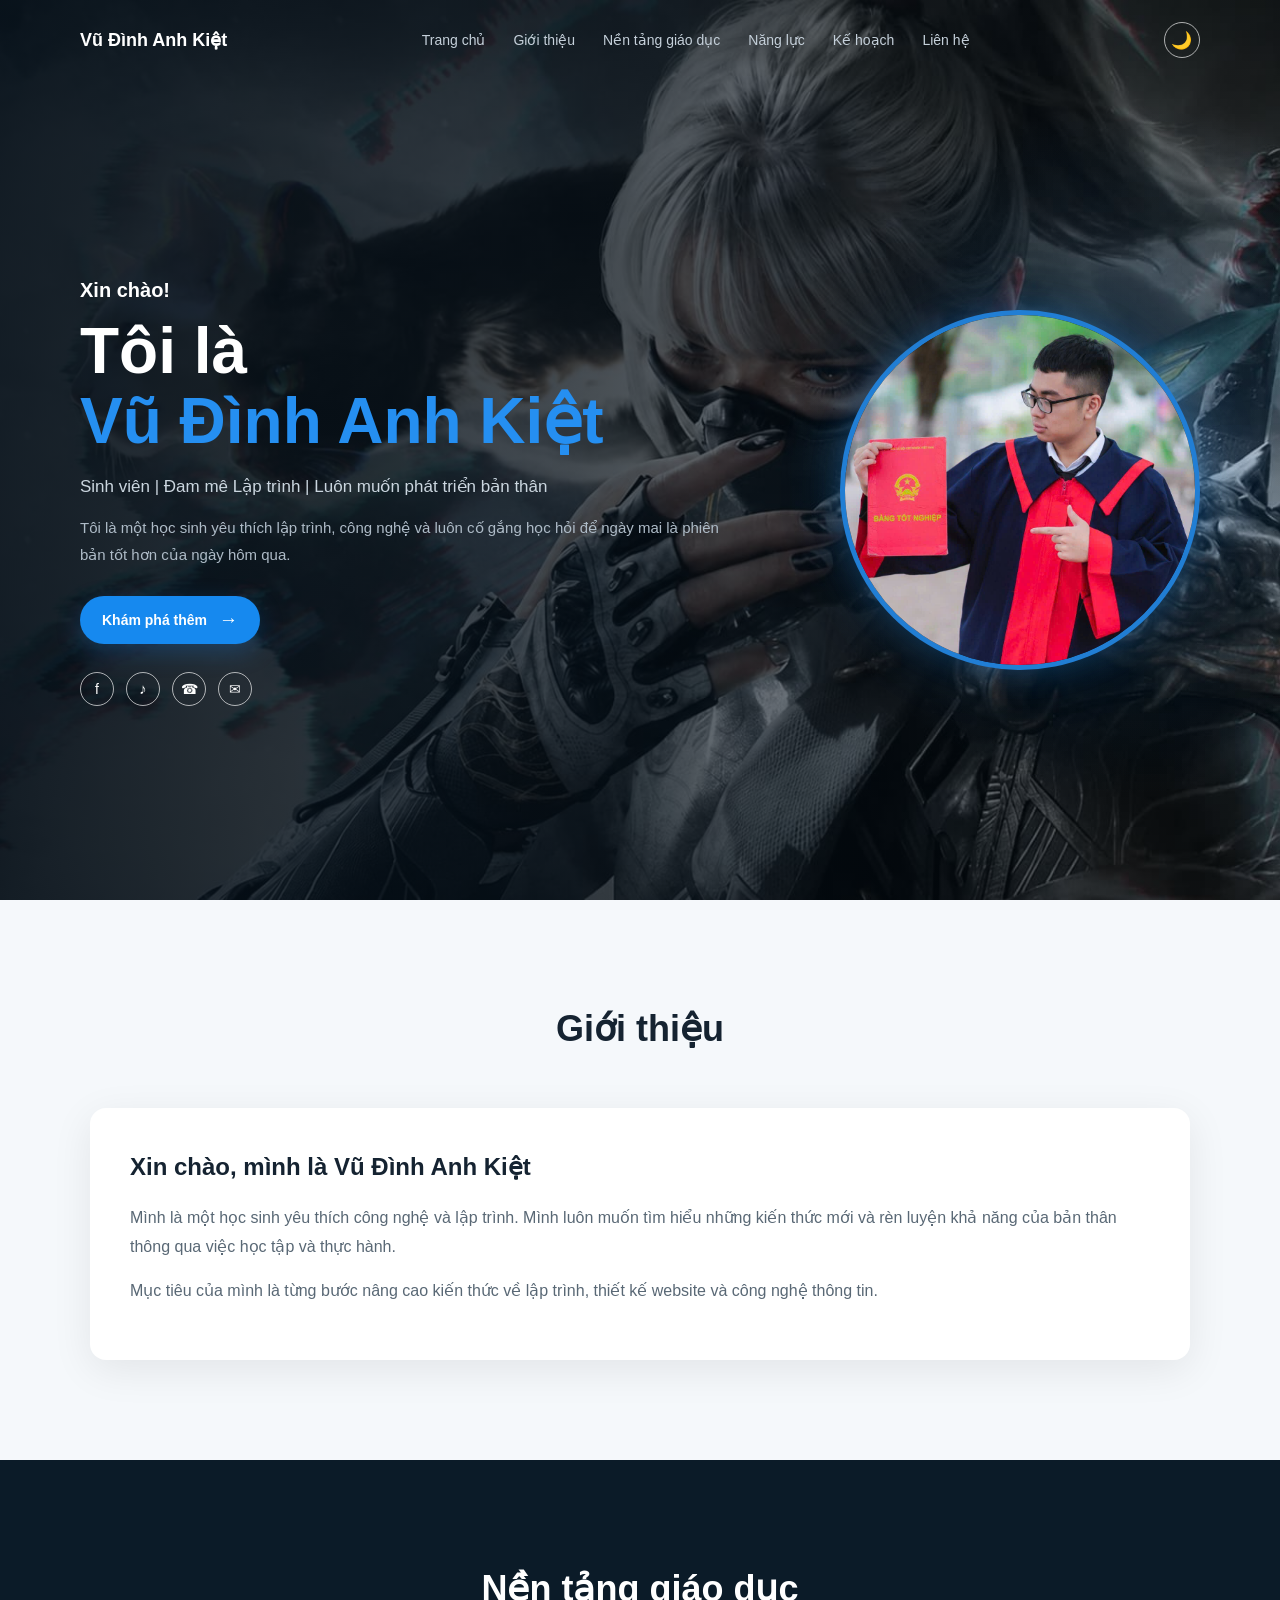
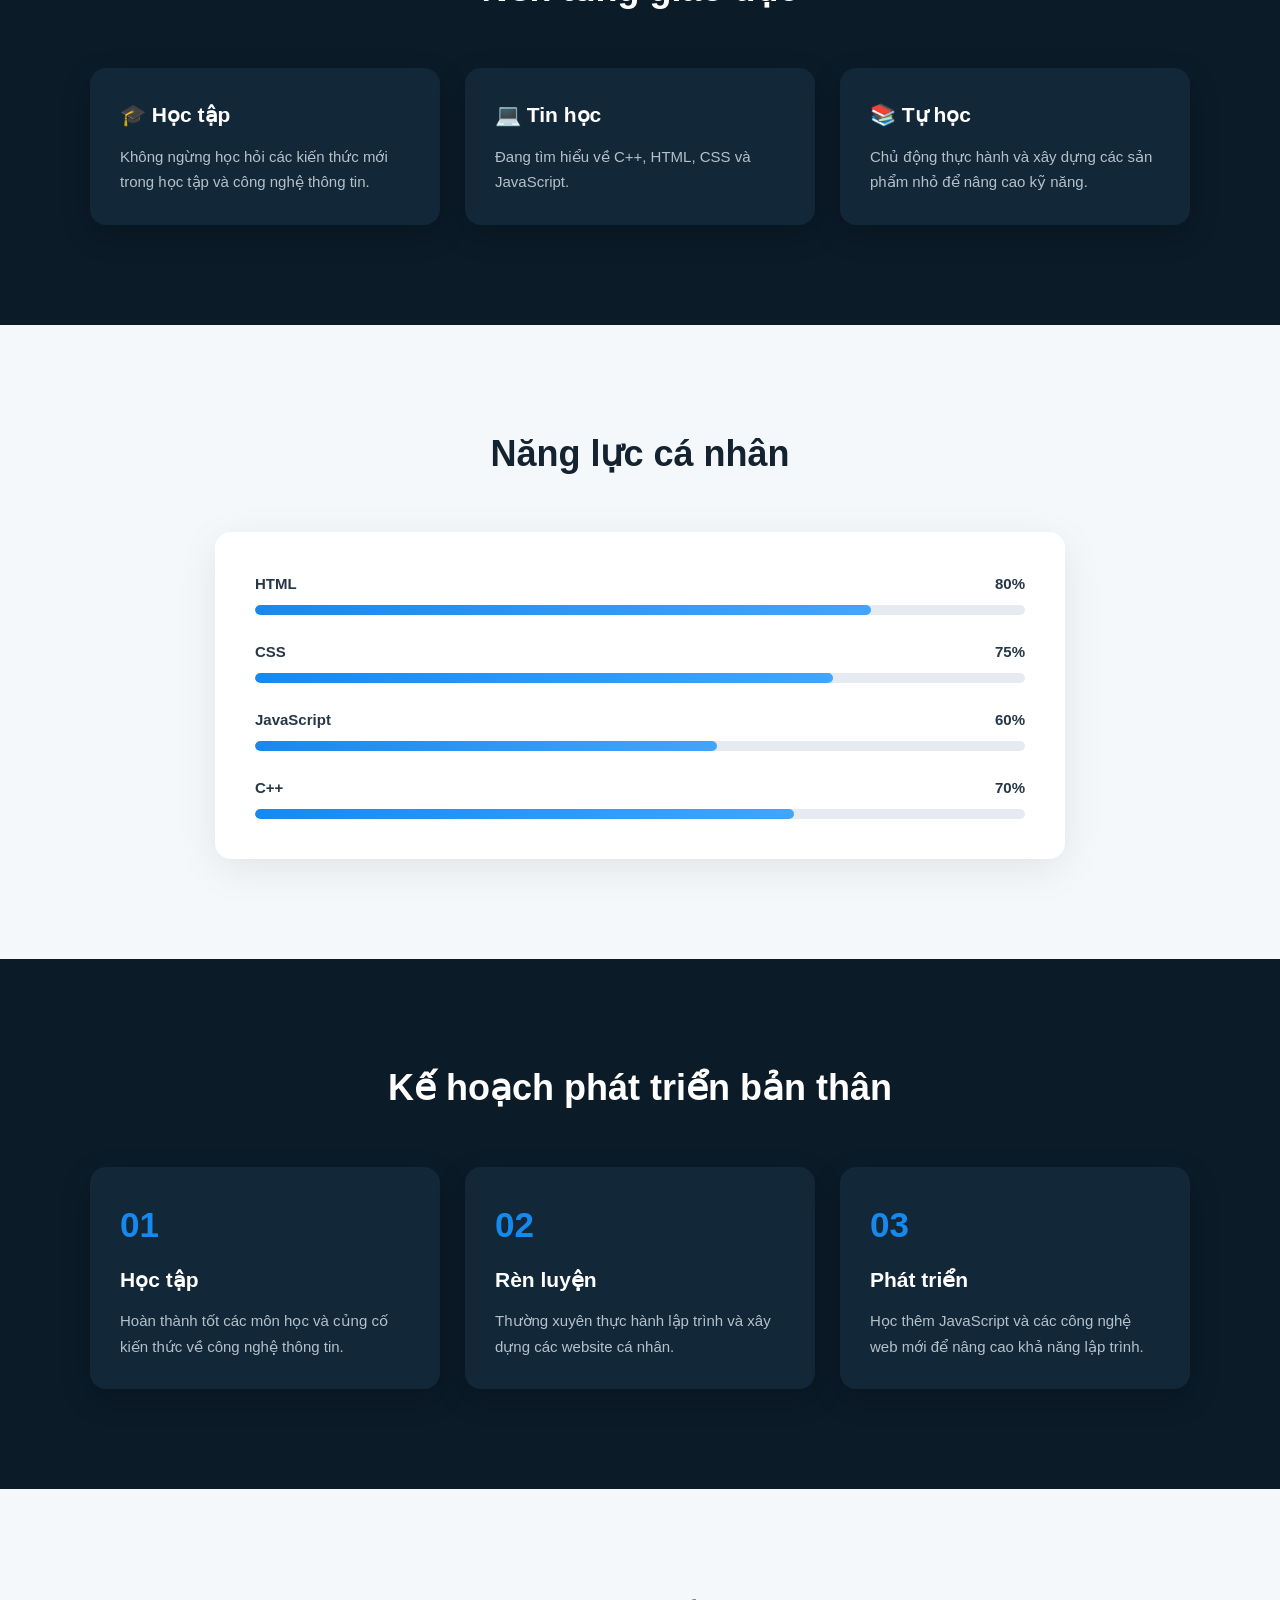
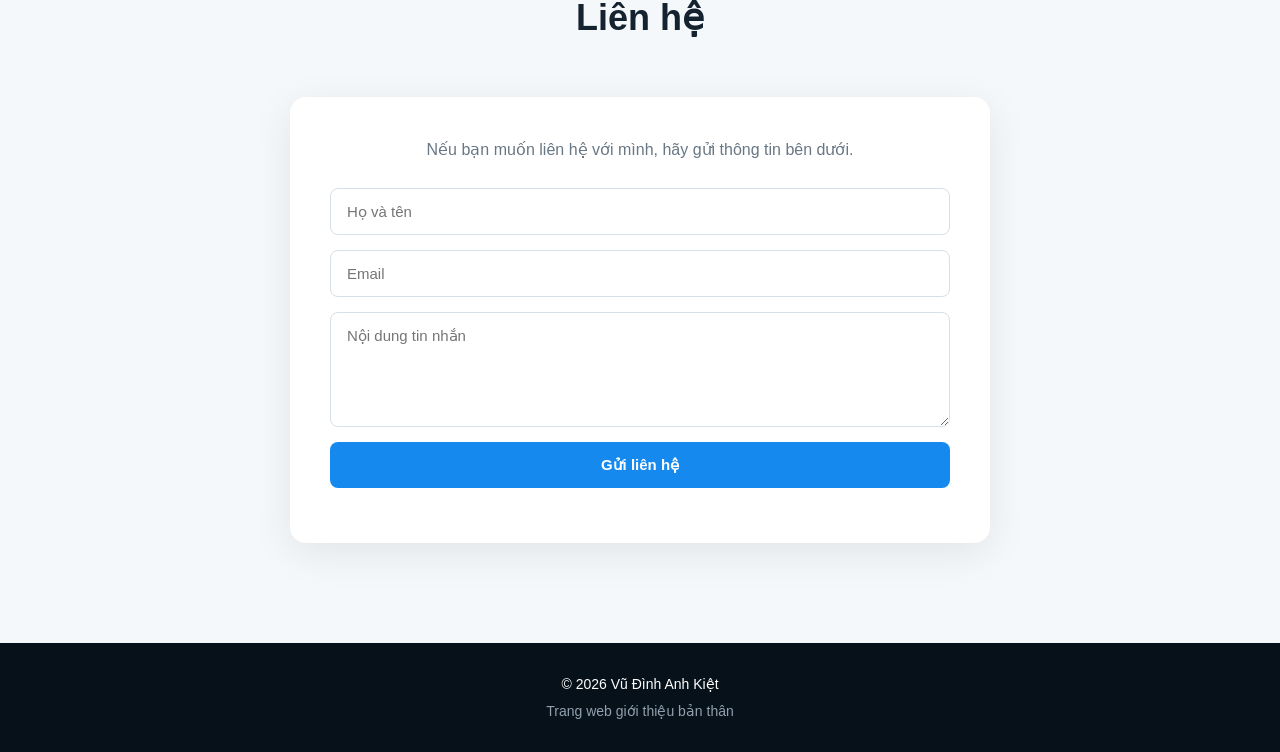
<file: index.html>
<!DOCTYPE html>
<html lang="vi">
  <head>
    <meta charset="UTF-8" />
    <meta name="viewport" content="width=device-width, initial-scale=1.0" />
    <title>Vũ Đình Anh Kiệt</title>
    <link rel="stylesheet" href="style.css" />
  </head>
  <body>
    <header class="hero">
      <nav>
        <div class="logo">Vũ Đình Anh Kiệt</div>
        <ul class="menu">
          <li><a href="#trang-chu">Trang chủ</a></li>
          <li><a href="#about">Giới thiệu</a></li>
          <li><a href="#education">Nền tảng giáo dục</a></li>
          <li><a href="#abilities">Năng lực</a></li>
          <li><a href="#plan">Kế hoạch</a></li>
          <li><a href="#contact">Liên hệ</a></li>
        </ul>
        <button id="darkMode">🌙</button>
      </nav>
      <div class="content" id="trang-chu">
        <div class="text">
          <div class="hello">Xin chào!</div>
          <h1>Tôi là <span>Vũ Đình Anh Kiệt</span></h1>
          <div class="job">
            Sinh viên | Đam mê Lập trình | Luôn muốn phát triển bản thân
          </div>
          <p class="description">
            Tôi là một học sinh yêu thích lập trình, công nghệ và luôn cố gắng
            học hỏi để ngày mai là phiên bản tốt hơn của ngày hôm qua.
          </p>
          <a href="#about" class="button">
            Khám phá thêm <span class="arrow">→</span>
          </a>
          <div class="social">
            <a href="https://www.facebook.com/vu.kiet.489133" title="Facebook"
              >f</a
            >
            <a
              href="https://www.tiktok.com/@vukiet7900"
              title="TikTok"
              class="tiktok-logo"
              ><span>♪</span></a
            >
            <a href="tel:0965711872" title="Số điện thoại">☎</a>
            <a href="mailto:kietvda.k66sptin@utb.edu.vn" title="Email">✉</a>
          </div>
        </div>
        <div class="profile-image">
          <img src="a1.jpg" alt="Ảnh của Vũ Đình Anh Kiệt" />
        </div>
      </div>
    </header>
    <section id="about" class="section">
      <div class="section-container">
        <h2>Giới thiệu</h2>
        <div class="about-box">
          <div>
            <h3>Xin chào, mình là Vũ Đình Anh Kiệt</h3>
            <p>
              Mình là một học sinh yêu thích công nghệ và lập trình. Mình luôn
              muốn tìm hiểu những kiến thức mới và rèn luyện khả năng của bản
              thân thông qua việc học tập và thực hành.
            </p>
            <p>
              Mục tiêu của mình là từng bước nâng cao kiến thức về lập trình,
              thiết kế website và công nghệ thông tin.
            </p>
          </div>
        </div>
      </div>
    </section>
    <section id="education" class="section dark-section">
      <div class="section-container">
        <h2>Nền tảng giáo dục</h2>
        <div class="cards">
          <div class="card">
            <h3>🎓 Học tập</h3>
            <p>
              Không ngừng học hỏi các kiến thức mới trong học tập và công nghệ
              thông tin.
            </p>
          </div>
          <div class="card">
            <h3>💻 Tin học</h3>
            <p>Đang tìm hiểu về C++, HTML, CSS và JavaScript.</p>
          </div>
          <div class="card">
            <h3>📚 Tự học</h3>
            <p>
              Chủ động thực hành và xây dựng các sản phẩm nhỏ để nâng cao kỹ
              năng.
            </p>
          </div>
        </div>
      </div>
    </section>
    <section id="abilities" class="section">
      <div class="section-container">
        <h2>Năng lực cá nhân</h2>
        <div class="skills">
          <div class="skill">
            <div class="skill-title">
              <span>HTML</span>
              <span>80%</span>
            </div>
            <div class="skill-bar">
              <div class="skill-progress html"></div>
            </div>
          </div>
          <div class="skill">
            <div class="skill-title">
              <span>CSS</span>
              <span>75%</span>
            </div>
            <div class="skill-bar">
              <div class="skill-progress css"></div>
            </div>
          </div>
          <div class="skill">
            <div class="skill-title">
              <span>JavaScript</span>
              <span>60%</span>
            </div>
            <div class="skill-bar">
              <div class="skill-progress javascript"></div>
            </div>
          </div>
          <div class="skill">
            <div class="skill-title">
              <span>C++</span>
              <span>70%</span>
            </div>
            <div class="skill-bar">
              <div class="skill-progress cpp"></div>
            </div>
          </div>
        </div>
      </div>
    </section>
    <section id="plan" class="section dark-section">
      <div class="section-container">
        <h2>Kế hoạch phát triển bản thân</h2>
        <div class="cards">
          <div class="card">
            <span class="number">01</span>
            <h3>Học tập</h3>
            <p>
              Hoàn thành tốt các môn học và củng cố kiến thức về công nghệ thông
              tin.
            </p>
          </div>
          <div class="card">
            <span class="number">02</span>
            <h3>Rèn luyện</h3>
            <p>
              Thường xuyên thực hành lập trình và xây dựng các website cá nhân.
            </p>
          </div>
          <div class="card">
            <span class="number">03</span>
            <h3>Phát triển</h3>
            <p>
              Học thêm JavaScript và các công nghệ web mới để nâng cao khả năng
              lập trình.
            </p>
          </div>
        </div>
      </div>
    </section>
    <section id="contact" class="section">
      <div class="section-container">
        <h2>Liên hệ</h2>
        <div class="contact-box">
          <p>Nếu bạn muốn liên hệ với mình, hãy gửi thông tin bên dưới.</p>
          <form id="contactForm">
            <input type="text" id="name" placeholder="Họ và tên" required />
            <input type="email" id="email" placeholder="Email" required />
            <textarea
              id="message"
              placeholder="Nội dung tin nhắn"
              rows="5"
              required
            ></textarea>
            <button type="submit">Gửi liên hệ</button>
          </form>
          <p id="formMessage"></p>
        </div>
      </div>
    </section>
    <footer>
      <p>© <span id="year"></span> Vũ Đình Anh Kiệt</p>
      <p>Trang web giới thiệu bản thân</p>
    </footer>
    <script src="script.js"></script>
  </body>
</html>
</file>
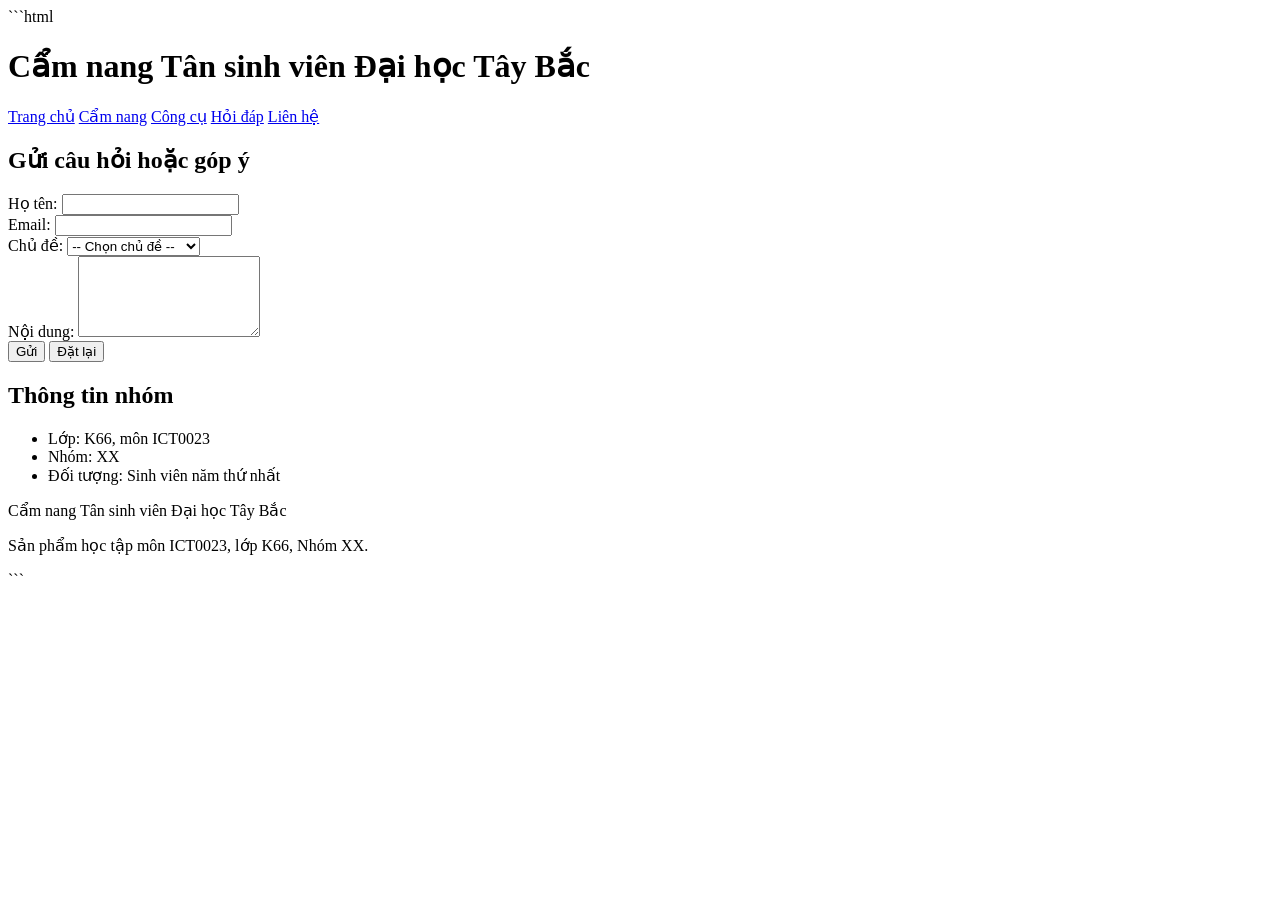
<file: lienhe.html>
```html
<!DOCTYPE html>
<html lang="vi">
<head>
<meta charset="UTF-8">
<meta name="viewport" content="width=device-width, initial-scale=1">
<title>Liên hệ | Cẩm nang Tân sinh viên</title>
</head>
<body>
<header>
<h1>Cẩm nang Tân sinh viên Đại học Tây Bắc</h1>
<nav>
<a href="index.html">Trang chủ</a>
<a href="cam-nang.html">Cẩm nang</a>
<a href="cong-cu.html">Công cụ</a>
<a href="hoi-dap.html">Hỏi đáp</a>
<a href="lien-he.html">Liên hệ</a>
</nav>
</header>
<main>
<h2>Gửi câu hỏi hoặc góp ý</h2>
<form>
<div>
<label for="name">Họ tên:</label>
<input type="text" id="name" name="name">
</div>
<div>
<label for="email">Email:</label>
<input type="email" id="email" name="email">
</div>
<div>
<label for="topic">Chủ đề:</label>
<select id="topic" name="topic">
<option value="">-- Chọn chủ đề --</option>
<option>Thủ tục nhập học</option>
<option>Học vụ - học bổng</option>
<option>Ký túc xá</option>
<option>Khác</option>
</select>
</div>
<div>
<label for="message">Nội dung:</label>
<textarea id="message" name="message" rows="5"></textarea>
</div>
<button type="submit">Gửi</button>
<button type="reset">Đặt lại</button>
</form>
<h2>Thông tin nhóm</h2>
<ul>
<li>Lớp: K66, môn ICT0023</li>
<li>Nhóm: XX</li>
<li>Đối tượng: Sinh viên năm thứ nhất</li>
</ul>
</main>
<footer>
<p>Cẩm nang Tân sinh viên Đại học Tây Bắc</p>
<p>Sản phẩm học tập môn ICT0023, lớp K66, Nhóm XX.</p>
</footer>
</body>
</html>
```
</file>
<file: style.css>
* {
  margin: 0;
  padding: 0;
  box-sizing: border-box;
}
html {
  scroll-behavior: smooth;
}
body {
  font-family: Arial, Helvetica, sans-serif;
  background: #08141e;
  color: #fff;
  line-height: 1.6;
  overflow-x: hidden;
  transition: 0.3s;
}
a {
  text-decoration: none;
  color: inherit;
}
.hero {
  min-height: 100vh;
  position: relative;
  background-image: linear-gradient(
      90deg,
      rgba(5, 15, 24, 0.92) 0%,
      rgba(5, 15, 24, 0.72) 45%,
      rgba(5, 15, 24, 0.25) 100%
    ),
    url('a.jpg');
  background-size: cover;
  background-position: center;
  background-repeat: no-repeat;
  overflow: hidden;
}
.hero:before {
  content: '';
  position: absolute;
  width: 700px;
  height: 700px;
  right: -200px;
  top: 50%;
  transform: translateY(-50%);
  background: radial-gradient(
    circle,
    rgba(27, 137, 235, 0.18),
    transparent 70%
  );
  pointer-events: none;
}
nav {
  height: 80px;
  width: 100%;
  max-width: 1200px;
  margin: 0 auto;
  padding: 0 40px;
  display: flex;
  align-items: center;
  justify-content: space-between;
  position: relative;
  z-index: 10;
}
.logo {
  font-size: 18px;
  font-weight: 700;
  color: #fff;
}
.menu {
  display: flex;
  align-items: center;
  gap: 28px;
  list-style: none;
}
.menu a {
  font-size: 14px;
  color: #c5d0da;
  transition: 0.3s;
}
.menu a:hover {
  color: #258ff1;
}
#darkMode {
  border: 1px solid rgba(255, 255, 255, 0.65);
  background: transparent;
  color: #fff;
  width: 36px;
  height: 36px;
  border-radius: 50%;
  font-size: 17px;
  cursor: pointer;
  transition: 0.3s;
}
#darkMode:hover {
  background: #1689ef;
  border-color: #1689ef;
  transform: translateY(-3px);
}
body.dark #darkMode {
  color: #152331;
  border-color: #596875;
}
body.dark #darkMode:hover {
  color: #fff;
  border-color: #1689ef;
}
.content {
  width: 100%;
  max-width: 1200px;
  min-height: calc(100vh - 80px);
  margin: 0 auto;
  padding: 50px 40px;
  display: flex;
  align-items: center;
  justify-content: space-between;
  gap: 70px;
  position: relative;
  z-index: 2;
}
.text {
  flex: 1;
  max-width: 700px;
}
.hello {
  font-size: 20px;
  font-weight: 600;
  color: #fff;
  margin-bottom: 10px;
}
h1 {
  font-size: clamp(42px, 5vw, 64px);
  line-height: 1.1;
  font-weight: 700;
  margin-bottom: 16px;
  color: #fff;
}
h1 span {
  color: #258ff1;
  white-space: nowrap;
}
.job {
  font-size: 17px;
  color: #cbd6df;
  margin-bottom: 14px;
}
.description {
  font-size: 15px;
  line-height: 1.8;
  color: #aebbc7;
  max-width: 650px;
  margin-bottom: 28px;
}
.button {
  display: inline-flex;
  align-items: center;
  gap: 12px;
  padding: 13px 22px;
  background: #1689ef;
  border-radius: 30px;
  color: #fff;
  font-size: 14px;
  font-weight: 600;
  transition: 0.3s;
  box-shadow: 0 8px 25px rgba(22, 137, 239, 0.25);
}
.button:hover {
  background: #0875d2;
  transform: translateY(-3px);
  box-shadow: 0 12px 30px rgba(22, 137, 239, 0.35);
}
.arrow {
  font-size: 19px;
  line-height: 1;
}
.profile-image {
  width: 360px;
  height: 360px;
  border-radius: 50%;
  overflow: hidden;
  flex-shrink: 0;
  border: 5px solid rgba(37, 143, 241, 0.85);
  background: #10202d;
  box-shadow: 0 0 30px rgba(37, 143, 241, 0.25),
    0 0 70px rgba(37, 143, 241, 0.12);
}
.profile-image img {
  width: 100%;
  height: 100%;
  display: block;
  object-fit: cover;
  object-position: center;
}
.social {
  display: flex;
  align-items: center;
  gap: 12px;
  margin-top: 28px;
}
.social a {
  width: 34px;
  height: 34px;
  display: flex;
  align-items: center;
  justify-content: center;
  border: 1px solid rgba(255, 255, 255, 0.65);
  border-radius: 50%;
  font-size: 14px;
  color: #fff;
  transition: 0.3s;
}
.social a:hover {
  background: #1689ef;
  border-color: #1689ef;
  transform: translateY(-3px);
}
.tiktok-logo span {
  font-size: 15px;
}
.section {
  padding: 100px 30px;
  background: #f5f8fb;
  color: #152331;
}
.dark-section {
  background: #0b1b28;
  color: #fff;
}
.section-container {
  max-width: 1100px;
  margin: 0 auto;
}
.section h2 {
  text-align: center;
  font-size: 36px;
  margin-bottom: 50px;
  color: inherit;
}
.about-box {
  background: #fff;
  padding: 40px;
  border-radius: 16px;
  box-shadow: 0 10px 40px rgba(0, 0, 0, 0.08);
}
.about-box h3 {
  font-size: 24px;
  margin-bottom: 18px;
  color: #152331;
}
.about-box p {
  font-size: 16px;
  line-height: 1.8;
  color: #596875;
  margin-bottom: 15px;
}
.cards {
  display: grid;
  grid-template-columns: repeat(3, 1fr);
  gap: 25px;
}
.card {
  padding: 30px;
  background: #fff;
  border-radius: 16px;
  color: #172635;
  box-shadow: 0 10px 30px rgba(0, 0, 0, 0.08);
  transition: 0.3s;
}
.card:hover {
  transform: translateY(-7px);
  box-shadow: 0 15px 40px rgba(0, 0, 0, 0.15);
}
.dark-section .card {
  background: #122838;
  color: #fff;
  box-shadow: 0 10px 30px rgba(0, 0, 0, 0.2);
}
.card h3 {
  font-size: 21px;
  margin-bottom: 12px;
}
.card p {
  font-size: 15px;
  line-height: 1.7;
  color: #687784;
}
.dark-section .card p {
  color: #b5c1ca;
}
.number {
  display: block;
  font-size: 35px;
  font-weight: 700;
  color: #1689ef;
  margin-bottom: 10px;
}
.skills {
  max-width: 850px;
  margin: 0 auto;
  background: #fff;
  padding: 40px;
  border-radius: 16px;
  box-shadow: 0 10px 40px rgba(0, 0, 0, 0.08);
}
.skill {
  margin-bottom: 25px;
}
.skill:last-child {
  margin-bottom: 0;
}
.skill-title {
  display: flex;
  justify-content: space-between;
  font-size: 15px;
  font-weight: 600;
  margin-bottom: 9px;
  color: #263746;
}
.skill-bar {
  width: 100%;
  height: 10px;
  background: #e5ebf0;
  border-radius: 20px;
  overflow: hidden;
}
.skill-progress {
  height: 100%;
  border-radius: 20px;
  background: linear-gradient(90deg, #1689ef, #42a5ff);
}
.skill-progress.html {
  width: 80%;
}
.skill-progress.css {
  width: 75%;
}
.skill-progress.javascript {
  width: 60%;
}
.skill-progress.cpp {
  width: 70%;
}
.contact-box {
  max-width: 700px;
  margin: 0 auto;
  background: #fff;
  padding: 40px;
  border-radius: 16px;
  box-shadow: 0 10px 40px rgba(0, 0, 0, 0.08);
}
.contact-box > p:first-child {
  text-align: center;
  color: #687784;
  margin-bottom: 25px;
}
#contactForm {
  display: flex;
  flex-direction: column;
  gap: 15px;
}
#contactForm input,
#contactForm textarea {
  width: 100%;
  padding: 14px 16px;
  border: 1px solid #d7e0e7;
  border-radius: 8px;
  font-family: inherit;
  font-size: 15px;
  outline: none;
  transition: 0.3s;
  resize: vertical;
}
#contactForm input:focus,
#contactForm textarea:focus {
  border-color: #1689ef;
  box-shadow: 0 0 0 3px rgba(22, 137, 239, 0.1);
}
#contactForm button {
  padding: 14px;
  border: 0;
  border-radius: 8px;
  background: #1689ef;
  color: #fff;
  font-size: 15px;
  font-weight: 600;
  cursor: pointer;
  transition: 0.3s;
}
#contactForm button:hover {
  background: #0875d2;
  transform: translateY(-2px);
}
#formMessage {
  text-align: center;
  margin-top: 15px;
  color: #1689ef;
}
footer {
  padding: 30px;
  text-align: center;
  background: #06111a;
  color: #91a0ac;
  font-size: 14px;
}
footer p:first-child {
  margin-bottom: 5px;
  color: #fff;
}
body.dark {
  background: #f5f8fb;
  color: #152331;
}
body.dark .hero {
  background-image: linear-gradient(
      90deg,
      rgba(245, 248, 251, 0.92) 0%,
      rgba(245, 248, 251, 0.72) 45%,
      rgba(245, 248, 251, 0.25) 100%
    ),
    url('a.jpg');
}
body.dark .logo,
body.dark .hello,
body.dark h1 {
  color: #152331;
}
body.dark .menu a {
  color: #596875;
}
body.dark .job {
  color: #596875;
}
body.dark .description {
  color: #687784;
}
body.dark .section {
  background: #0b1b28;
  color: #fff;
}
body.dark .about-box,
body.dark .skills,
body.dark .contact-box,
body.dark .card {
  background: #122838;
  color: #fff;
}
body.dark .about-box h3,
body.dark .skill-title {
  color: #fff;
}
body.dark .about-box p,
body.dark .card p,
body.dark .contact-box > p:first-child {
  color: #b5c1ca;
}
body.dark #contactForm input,
body.dark #contactForm textarea {
  background: #0b1b28;
  color: #fff;
  border-color: #405564;
}
body.dark #contactForm input::placeholder,
body.dark #contactForm textarea::placeholder {
  color: #91a0ac;
}
body.dark .skill-bar {
  background: #263b4a;
}
body.dark footer {
  background: #02080d;
}
body.dark footer p:first-child {
  color: #fff;
}
@media (max-width: 950px) {
  nav {
    padding: 0 25px;
  }
  .menu {
    gap: 15px;
  }
  .menu a {
    font-size: 12px;
  }
  .content {
    padding: 50px 30px;
    gap: 40px;
  }
  .profile-image {
    width: 300px;
    height: 300px;
  }
  h1 {
    font-size: 46px;
  }
}
@media (max-width: 768px) {
  nav {
    height: auto;
    padding: 25px 20px;
    flex-direction: column;
    gap: 15px;
  }
  .menu {
    flex-wrap: wrap;
    justify-content: center;
    gap: 12px 18px;
  }
  .content {
    min-height: auto;
    padding: 50px 20px;
    flex-direction: column;
    text-align: center;
    gap: 40px;
  }
  .text {
    max-width: 100%;
  }
  .profile-image {
    width: 260px;
    height: 260px;
  }
  h1 {
    font-size: 40px;
  }
  h1 span {
    white-space: normal;
  }
  .job {
    font-size: 16px;
  }
  .description {
    font-size: 14px;
  }
  .button {
    margin: auto;
  }
  .social {
    justify-content: center;
  }
  .cards {
    grid-template-columns: 1fr;
  }
  .section {
    padding: 80px 20px;
  }
  .section h2 {
    font-size: 30px;
    margin-bottom: 35px;
  }
  .about-box {
    padding: 25px;
  }
  .skills {
    padding: 25px;
  }
  .contact-box {
    padding: 25px;
  }
}
@media (max-width: 480px) {
  nav {
    padding: 20px 15px;
  }
  .logo {
    font-size: 16px;
  }
  .menu a {
    font-size: 11px;
  }
  .content {
    padding: 45px 15px;
  }
  .profile-image {
    width: 220px;
    height: 220px;
  }
  h1 {
    font-size: 34px;
  }
  .hello {
    font-size: 18px;
  }
  .job {
    font-size: 14px;
  }
  .description {
    font-size: 13px;
    line-height: 1.7;
  }
  .button {
    padding: 12px 20px;
    font-size: 13px;
  }
  .social a {
    width: 32px;
    height: 32px;
  }
  .section {
    padding: 65px 15px;
  }
  .section h2 {
    font-size: 27px;
  }
}
</file>
